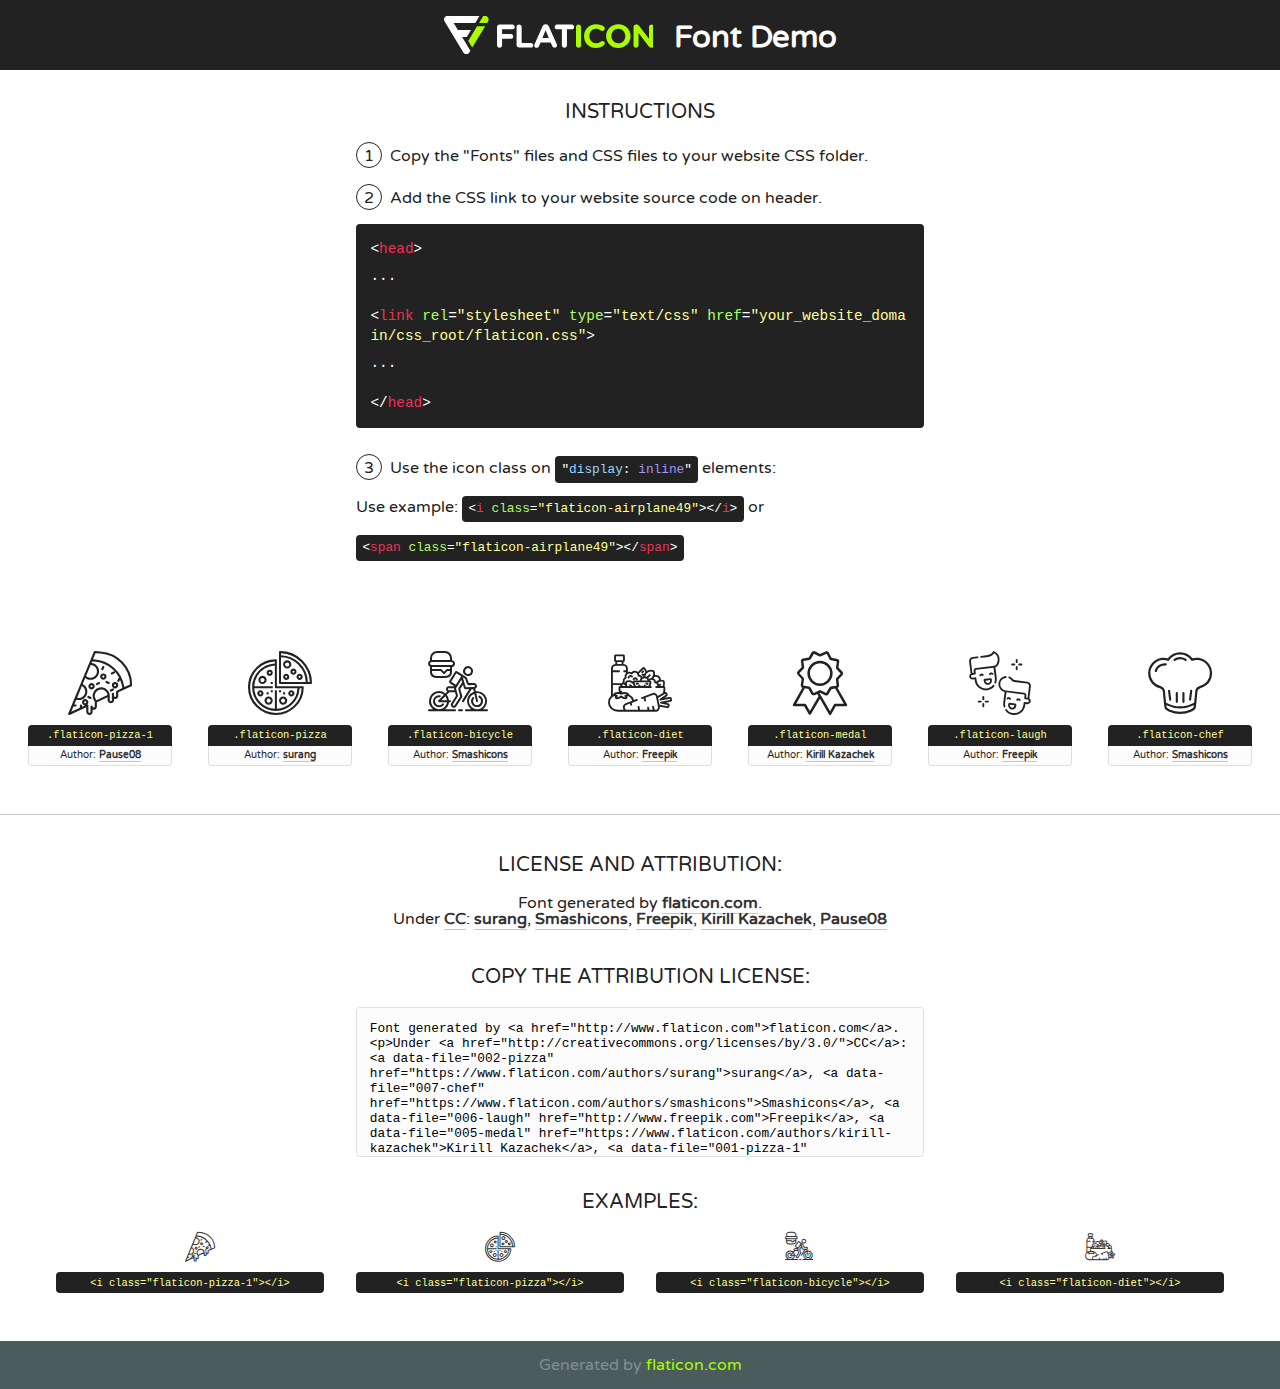
<file: static/plugins/fonts/flaticon/font/flaticon.html>
<!DOCTYPE html>
<!--
  Flaticon icon font: Flaticon
  Creation date: 25/09/2018 08:24
-->
<html>
<!DOCTYPE html>
<html>

<head>
    <title>Flaticon WebFont</title>
    <link href="http://fonts.googleapis.com/css?family=Varela+Round" rel="stylesheet" type="text/css" />
    <link rel="stylesheet" type="text/css" href="flaticon.css">
    <meta charset="UTF-8">
    <style>
    html, body, div, span, applet, object, iframe,
    h1, h2, h3, h4, h5, h6, p, blockquote, pre,
    a, abbr, acronym, address, big, cite, code,
    del, dfn, em, img, ins, kbd, q, s, samp,
    small, strike, strong, sub, sup, tt, var,
    b, u, i, center,
    dl, dt, dd, ol, ul, li,
    fieldset, form, label, legend,
    table, caption, tbody, tfoot, thead, tr, th, td,
    article, aside, canvas, details, embed, 
    figure, figcaption, footer, header, hgroup, 
    menu, nav, output, ruby, section, summary,
    time, mark, audio, video {
        margin: 0;
        padding: 0;
        border: 0;
        font-size: 100%;
        font: inherit;
        vertical-align: baseline;
    }
    /* HTML5 display-role reset for older browsers */
    article, aside, details, figcaption, figure, 
    footer, header, hgroup, menu, nav, section {
        display: block;
    }
    body {
        line-height: 1;
    }
    ol, ul {
        list-style: none;
    }
    blockquote, q {
        quotes: none;
    }
    blockquote:before, blockquote:after,
    q:before, q:after {
        content: '';
        content: none;
    }
    table {
        border-collapse: collapse;
        border-spacing: 0;
    }
    body {
        font-family: 'Varela Round', Helvetica, Arial, sans-serif;
        font-size: 16px;
        color: #222;
    }
    a {
        color: #333;
        border-bottom: 1px solid #a9fd00;
        font-weight: bold;
        text-decoration: none;
    }
    * {
        -moz-box-sizing: border-box;
        -webkit-box-sizing: border-box;
        box-sizing: border-box;
        margin: 0;
        padding: 0;
    }
    [class^="flaticon-"]:before, [class*=" flaticon-"]:before, [class^="flaticon-"]:after, [class*=" flaticon-"]:after {
        font-family: Flaticon;
        font-size: 30px;
        font-style: normal;
        margin-left: 20px;
        color: #333;
    }
    .wrapper {
        max-width: 600px;
        margin: auto;
        padding: 0 1em;
    }
    .title {
        font-size: 1.25em;
        text-align: center;
        margin-bottom: 1em;
        text-transform: uppercase;
    }
    header {
        text-align: center;
        background-color: #222;
        color: #fff;
        padding: 1em;
    }
    header .logo {
        width: 210px;
        height: 38px;
        display: inline-block;
        vertical-align: middle;
        margin-right: 1em;
        border: none;
    }
    header strong {
        font-size: 1.95em;
        font-weight: bold;
        vertical-align: middle;
        margin-top: 5px;
        display: inline-block;
    }
    .demo {
        margin: 2em auto;
        line-height: 1.25em;
    }
    .demo ul li {
        margin-bottom: 1em;
    }
    .demo ul li .num {
        color: #222;
        border-radius: 20px;
        display: inline-block;
        width: 26px;
        padding: 3px;
        height: 26px;
        text-align: center;
        margin-right: 0.5em;
        border: 1px solid #222;
    }
    .demo ul li code {
        background-color: #222;
        border-radius: 4px;
        padding: 0.25em 0.5em;
        display: inline-block;
        color: #fff;
        font-family: Consolas,Monaco,Lucida Console,Liberation Mono,DejaVu Sans Mono,Bitstream Vera Sans Mono,Courier New, monospace;
        font-weight: lighter;
        margin-top: 1em;
        font-size: 0.8em;
        word-break: break-all;
    }
    .demo ul li code.big {
        padding: 1em;
        font-size: 0.9em;
    }
    .demo ul li code .red {
        color: #EF3159;
    }
    .demo ul li code .green {
        color: #ACFF65;
    }
    .demo ul li code .yellow {
        color: #FFFF99;
    }
    .demo ul li code .blue {
        color: #99D3FF;
    }
    .demo ul li code .purple {
        color: #A295FF;
    }
    .demo ul li code .dots {
        margin-top: 0.5em;
        display: block;
    }
    #glyphs {
        border-bottom: 1px solid #ccc;
        padding: 2em 0;
        text-align: center;
    }
    .glyph {
        display: inline-block;
        width: 9em;
        margin: 1em;
        text-align: center;
        vertical-align: top;
        background: #FFF;
    }
    .glyph .glyph-icon {
        padding: 10px;
        display: block;
        font-family:"Flaticon";
        font-size: 64px;
        line-height: 1;
    }
    .glyph .glyph-icon:before {
        font-size: 64px;
        color: #222;
        margin-left: 0;
    }
    .class-name {
        font-size: 0.65em;
        background-color: #222;
        color: #fff;
        border-radius: 4px 4px 0 0;
        padding: 0.5em;
        color: #FFFF99;
        font-family: Consolas,Monaco,Lucida Console,Liberation Mono,DejaVu Sans Mono,Bitstream Vera Sans Mono,Courier New, monospace;
    }
    .author-name {
        font-size: 0.6em;
        background-color: #fcfcfd;
        border: 1px solid #DEDEE4;
        border-top: 0;
        border-radius: 0 0 4px 4px;
        padding: 0.5em;
    }
    .class-name:last-child {
        font-size: 10px;
        color:#888;
    }
    .class-name:last-child a {
        font-size: 10px;
        color:#555;
    }
    .class-name:last-child a:hover {
        color:#a9fd00;
    }
    .glyph > input {
        display: block;
        width: 100px;
        margin: 5px auto;
        text-align: center;
        font-size: 12px;
        cursor: text;
    }
    .glyph > input.icon-input {
        font-family:"Flaticon";
        font-size: 16px;
        margin-bottom: 10px;
    }
    .attribution .title {
        margin-top: 2em;
    }
    .attribution textarea {
        background-color: #fcfcfd;
        padding: 1em;
        border: none;
        box-shadow: none;
        border: 1px solid #DEDEE4;
        border-radius: 4px;
        resize: none;
        width: 100%;
        height: 150px;
        font-size: 0.8em;
        font-family: Consolas,Monaco,Lucida Console,Liberation Mono,DejaVu Sans Mono,Bitstream Vera Sans Mono,Courier New, monospace;
        -webkit-appearance: none;
    }
    .iconsuse {
        margin: 2em auto;
        text-align: center;
        max-width: 1200px;
    }
    .iconsuse:after {
        content: '';
        display: table;
        clear: both;
    }
    .iconsuse .image {
        float: left;
        width: 25%;
        padding: 0 1em;
    }
    .iconsuse .image p {
        margin-bottom: 1em;
    }
    .iconsuse .image span {
        display: block;
        font-size: 0.65em;
        background-color: #222;
        color: #fff;
        border-radius: 4px;
        padding: 0.5em;
        color: #FFFF99;
        margin-top: 1em;
        font-family: Consolas,Monaco,Lucida Console,Liberation Mono,DejaVu Sans Mono,Bitstream Vera Sans Mono,Courier New, monospace;
    }
    #footer {
        text-align: center;
        background-color: #4C5B5C;
        color: #7c9192;
        padding: 1em;
    }
    #footer a {
        border: none;
        color: #a9fd00;
        font-weight: normal;
    }
    @media (max-width: 960px) {
        .iconsuse .image {
            width: 50%;
        }
    }
    @media (max-width: 560px) {
        .iconsuse .image {
            width: 100%;
        }
    }
    </style>
</head>

<body class="characters-off">

    <header>
        <a href="http://www.flaticon.com" target="_blank" class="logo">
            <svg version="1.1" xmlns="http://www.w3.org/2000/svg" xmlns:xlink="http://www.w3.org/1999/xlink" xmlns:a="http://ns.adobe.com/AdobeSVGViewerExtensions/3.0/" viewBox="0 0 560.875 102.036" enable-background="new 0 0 560.875 102.036" xml:space="preserve">
                <defs>
                </defs>
                <g>
                    <g class="letters">
                        <path fill="#ffffff" d="M141.596,29.675c0-3.777,2.985-6.767,6.764-6.767h34.438c3.426,0,6.15,2.728,6.15,6.15
                        c0,3.43-2.724,6.149-6.15,6.149h-27.674v13.091h23.719c3.429,0,6.151,2.724,6.151,6.15c0,3.43-2.723,6.149-6.151,6.149h-23.719
                        v17.574c0,3.773-2.986,6.761-6.764,6.761c-3.779,0-6.764-2.989-6.764-6.761V29.675z"></path>
                        <path fill="#ffffff" d="M193.844,29.149c0-3.781,2.985-6.767,6.764-6.767c3.776,0,6.763,2.985,6.763,6.767v42.957h25.039
                        c3.426,0,6.149,2.726,6.149,6.153c0,3.425-2.723,6.15-6.149,6.15h-31.802c-3.779,0-6.764-2.986-6.764-6.768V29.149z"></path>
                        <path fill="#ffffff" d="M241.891,75.71l21.438-48.407c1.492-3.341,4.215-5.357,7.906-5.357h0.792
                        c3.686,0,6.323,2.017,7.815,5.357l21.439,48.407c0.436,0.967,0.701,1.845,0.701,2.723c0,3.602-2.809,6.501-6.414,6.501
                        c-3.161,0-5.269-1.845-6.499-4.655l-4.132-9.661h-27.059l-4.301,10.102c-1.144,2.631-3.426,4.214-6.237,4.214
                        c-3.517,0-6.24-2.81-6.24-6.325C241.1,77.64,241.451,76.677,241.891,75.71z M279.932,58.666l-8.521-20.297l-8.526,20.297H279.932
                        z"></path>
                        <path fill="#ffffff" d="M314.864,35.387H301.86c-3.429,0-6.239-2.813-6.239-6.238c0-3.429,2.811-6.24,6.239-6.24h39.533
                        c3.426,0,6.237,2.811,6.237,6.24c0,3.425-2.811,6.238-6.237,6.238h-13.001v42.785c0,3.773-2.99,6.761-6.764,6.761
                        c-3.779,0-6.764-2.989-6.764-6.761V35.387z"></path>
                        <path fill="#A9FD00" d="M352.615,29.149c0-3.781,2.985-6.767,6.767-6.767c3.774,0,6.761,2.985,6.761,6.767v49.024
                        c0,3.773-2.987,6.761-6.761,6.761c-3.781,0-6.767-2.989-6.767-6.761V29.149z"></path>
                        <path fill="#A9FD00" d="M374.132,53.836v-0.179c0-17.481,13.178-31.801,32.065-31.801c9.22,0,15.459,2.458,20.557,6.238
                        c1.402,1.054,2.637,2.985,2.637,5.357c0,3.692-2.985,6.59-6.681,6.59c-1.845,0-3.071-0.702-4.044-1.319
                        c-3.776-2.813-7.729-4.393-12.562-4.393c-10.364,0-17.831,8.611-17.831,19.154v0.173c0,10.542,7.291,19.329,17.831,19.329
                        c5.715,0,9.492-1.756,13.359-4.834c1.049-0.874,2.458-1.491,4.039-1.491c3.429,0,6.325,2.813,6.325,6.236
                        c0,2.106-1.056,3.78-2.282,4.834c-5.539,4.834-12.036,7.733-21.878,7.733C387.572,85.464,374.132,71.493,374.132,53.836z"></path>
                        <path fill="#A9FD00" d="M433.009,53.836v-0.179c0-17.481,13.79-31.801,32.766-31.801c18.981,0,32.592,14.143,32.592,31.628v0.173
                        c0,17.483-13.785,31.807-32.769,31.807C446.625,85.464,433.009,71.32,433.009,53.836z M484.224,53.836v-0.179
                        c0-10.539-7.725-19.326-18.626-19.326c-10.893,0-18.449,8.611-18.449,19.154v0.173c0,10.542,7.73,19.329,18.626,19.329
                        C476.676,72.986,484.224,64.378,484.224,53.836z"></path>
                        <path fill="#A9FD00" d="M506.233,29.321c0-3.774,2.99-6.763,6.767-6.763h1.401c3.252,0,5.183,1.583,7.029,3.953l26.093,34.265
                        V29.059c0-3.692,2.99-6.677,6.681-6.677c3.683,0,6.671,2.985,6.671,6.677v48.934c0,3.78-2.987,6.765-6.764,6.765h-0.436
                        c-3.257,0-5.188-1.581-7.034-3.953l-27.056-35.492v32.944c0,3.687-2.985,6.676-6.678,6.676c-3.683,0-6.673-2.989-6.673-6.676
                        V29.321z"></path>
                    </g>
                    <g class="insignia">
                        <path fill="#ffffff" d="M48.372,56.137h12.517l11.156-18.537H37.186L25.688,18.539h57.825L94.668,0H9.271
                        C5.925,0,2.842,1.801,1.198,4.716c-1.644,2.907-1.593,6.482,0.134,9.343l50.38,83.501c1.678,2.781,4.689,4.476,7.938,4.476
                        c3.246,0,6.257-1.695,7.935-4.476l2.898-4.804L48.372,56.137z"></path>
                        <g class="i">
                            <path fill="#A9FD00" d="M93.575,18.539h0.031v0.004l21.652,0.004l2.705-4.488c1.727-2.861,1.778-6.436,0.133-9.343
                            C116.454,1.801,113.371,0,110.026,0h-5.294L93.575,18.539z"></path>
                            <polygon fill="#A9FD00" points="88.291,27.356 64.725,66.486 75.519,84.404 109.942,27.356"></polygon>
                        </g>
                    </g>
                </g>
            </svg>
        </a>
        <strong>Font Demo</strong>
    </header>


    <section class="demo wrapper">

        <p class="title">Instructions</p>

        <ul>
            <li>
                <span class="num">1</span>Copy the "Fonts" files and CSS files to your website CSS folder.
            </li>
            <li>
                <span class="num">2</span>Add the CSS link to your website source code on header.
                <code class="big">
                    &lt;<span class="red">head</span>&gt;
                    <br/><span class="dots">...</span>
                    <br/>&lt;<span class="red">link</span> <span class="green">rel</span>=<span class="yellow">"stylesheet"</span> <span class="green">type</span>=<span class="yellow">"text/css"</span> <span class="green">href</span>=<span class="yellow">"your_website_domain/css_root/flaticon.css"</span>&gt;
                    <br/><span class="dots">...</span>
                    <br/>&lt;/<span class="red">head</span>&gt;
                </code>
            </li>

            <li>
                <p>
                    <span class="num">3</span>Use the icon class on <code>"<span class="blue">display</span>:<span class="purple"> inline</span>"</code> elements:
                    <br />
                    Use example: <code>&lt;<span class="red">i</span> <span class="green">class</span>=<span class="yellow">&quot;flaticon-airplane49&quot;</span>&gt;&lt;/<span class="red">i</span>&gt;</code> or <code>&lt;<span class="red">span</span> <span class="green">class</span>=<span class="yellow">&quot;flaticon-airplane49&quot;</span>&gt;&lt;/<span class="red">span</span>&gt;</code>
            </li>
        </ul>

    </section>




   <section id="glyphs">          
    
      
        <div class="glyph"><div class="glyph-icon flaticon-pizza-1"></div>
            <div class="class-name">.flaticon-pizza-1</div>
            <div class="author-name">Author: <a data-file="001-pizza-1" href="https://www.flaticon.com/authors/pause08">Pause08</a> </div> 
        </div>        
        
        <div class="glyph"><div class="glyph-icon flaticon-pizza"></div>
            <div class="class-name">.flaticon-pizza</div>
            <div class="author-name">Author: <a data-file="002-pizza" href="https://www.flaticon.com/authors/surang">surang</a> </div> 
        </div>        
        
        <div class="glyph"><div class="glyph-icon flaticon-bicycle"></div>
            <div class="class-name">.flaticon-bicycle</div>
            <div class="author-name">Author: <a data-file="003-bicycle" href="https://www.flaticon.com/authors/smashicons">Smashicons</a> </div> 
        </div>        
        
        <div class="glyph"><div class="glyph-icon flaticon-diet"></div>
            <div class="class-name">.flaticon-diet</div>
            <div class="author-name">Author: <a data-file="004-diet" href="http://www.freepik.com">Freepik</a> </div> 
        </div>        
        
        <div class="glyph"><div class="glyph-icon flaticon-medal"></div>
            <div class="class-name">.flaticon-medal</div>
            <div class="author-name">Author: <a data-file="005-medal" href="https://www.flaticon.com/authors/kirill-kazachek">Kirill Kazachek</a> </div> 
        </div>        
        
        <div class="glyph"><div class="glyph-icon flaticon-laugh"></div>
            <div class="class-name">.flaticon-laugh</div>
            <div class="author-name">Author: <a data-file="006-laugh" href="http://www.freepik.com">Freepik</a> </div> 
        </div>        
        
        <div class="glyph"><div class="glyph-icon flaticon-chef"></div>
            <div class="class-name">.flaticon-chef</div>
            <div class="author-name">Author: <a data-file="007-chef" href="https://www.flaticon.com/authors/smashicons">Smashicons</a> </div> 
        </div>        
        

    </section>



    <section class="attribution wrapper"   style="text-align:center;">

      <div class="title">License and attribution:</div><div class="attrDiv">Font generated by <a href="http://www.flaticon.com">flaticon.com</a>. <div><p>Under <a href="http://creativecommons.org/licenses/by/3.0/">CC</a>: <a data-file="002-pizza" href="https://www.flaticon.com/authors/surang">surang</a>, <a data-file="007-chef" href="https://www.flaticon.com/authors/smashicons">Smashicons</a>, <a data-file="006-laugh" href="http://www.freepik.com">Freepik</a>, <a data-file="005-medal" href="https://www.flaticon.com/authors/kirill-kazachek">Kirill Kazachek</a>, <a data-file="001-pizza-1" href="https://www.flaticon.com/authors/pause08">Pause08</a></p>  </div>
      </div>
      <div class="title">Copy the Attribution License:</div>

    <textarea onclick="this.focus();this.select();">Font generated by &lt;a href=&quot;http://www.flaticon.com&quot;&gt;flaticon.com&lt;/a&gt;. <p>Under <a href="http://creativecommons.org/licenses/by/3.0/">CC</a>: <a data-file="002-pizza" href="https://www.flaticon.com/authors/surang">surang</a>, <a data-file="007-chef" href="https://www.flaticon.com/authors/smashicons">Smashicons</a>, <a data-file="006-laugh" href="http://www.freepik.com">Freepik</a>, <a data-file="005-medal" href="https://www.flaticon.com/authors/kirill-kazachek">Kirill Kazachek</a>, <a data-file="001-pizza-1" href="https://www.flaticon.com/authors/pause08">Pause08</a></p>  
     </textarea>

    </section>

    <section class="iconsuse">

          <div class="title">Examples:</div>            
             
            <div class="image">
                <p>
                    <i class="glyph-icon flaticon-pizza-1"></i> 
                    <span>&lt;i class=&quot;flaticon-pizza-1&quot;&gt;&lt;/i&gt;</span>
                </p>
            </div>
            
            <div class="image">
                <p>
                    <i class="glyph-icon flaticon-pizza"></i> 
                    <span>&lt;i class=&quot;flaticon-pizza&quot;&gt;&lt;/i&gt;</span>
                </p>
            </div>
            
            <div class="image">
                <p>
                    <i class="glyph-icon flaticon-bicycle"></i> 
                    <span>&lt;i class=&quot;flaticon-bicycle&quot;&gt;&lt;/i&gt;</span>
                </p>
            </div>
            
            <div class="image">
                <p>
                    <i class="glyph-icon flaticon-diet"></i> 
                    <span>&lt;i class=&quot;flaticon-diet&quot;&gt;&lt;/i&gt;</span>
                </p>
            </div>
                       
        </div>
                            
    </section>

<div id="footer">
    <div>Generated by <a href="http://www.flaticon.com">flaticon.com</a>
    </div>
</div>



</body>
</html>
</file>
<file: static/plugins/fonts/flaticon/font/flaticon.css>
/*
  	Flaticon icon font: Flaticon
  	Creation date: 25/09/2018 08:24
  	*/

@font-face {
  font-family: "Flaticon";
  src: url("./Flaticon.eot");
  src: url("./Flaticon.eot?#iefix") format("embedded-opentype"),
       url("./Flaticon.woff") format("woff"),
       url("./Flaticon.ttf") format("truetype"),
       url("./Flaticon.svg#Flaticon") format("svg");
  font-weight: normal;
  font-style: normal;
}

@media screen and (-webkit-min-device-pixel-ratio:0) {
  @font-face {
    font-family: "Flaticon";
    src: url("./Flaticon.svg#Flaticon") format("svg");
  }
}

[class^="flaticon-"]:before, [class*=" flaticon-"]:before,
[class^="flaticon-"]:after, [class*=" flaticon-"]:after {   
  font-family: Flaticon;
        font-size: 20px;
font-style: normal;
margin-left: 20px;
}

.flaticon-pizza-1:before { content: "\f100"; }
.flaticon-pizza:before { content: "\f101"; }
.flaticon-bicycle:before { content: "\f102"; }
.flaticon-diet:before { content: "\f103"; }
.flaticon-medal:before { content: "\f104"; }
.flaticon-laugh:before { content: "\f105"; }
.flaticon-chef:before { content: "\f106"; }
</file>
